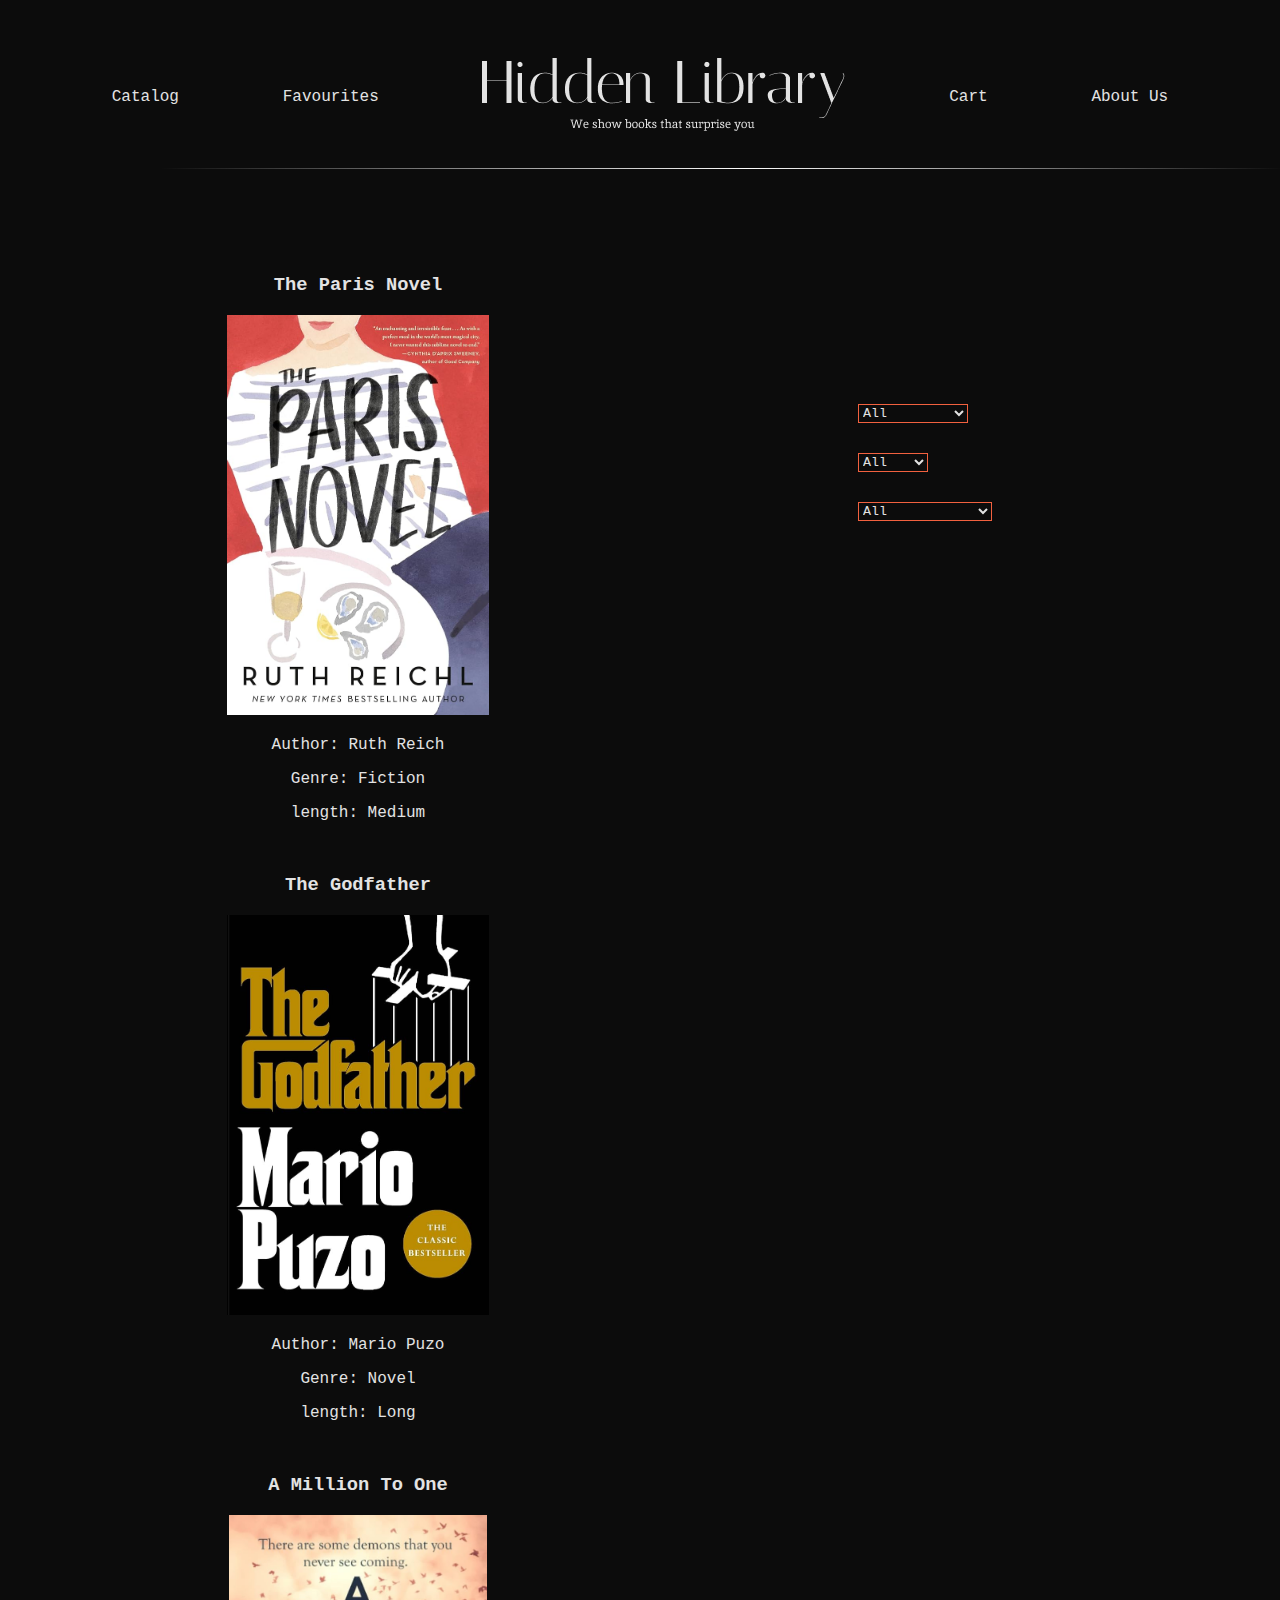
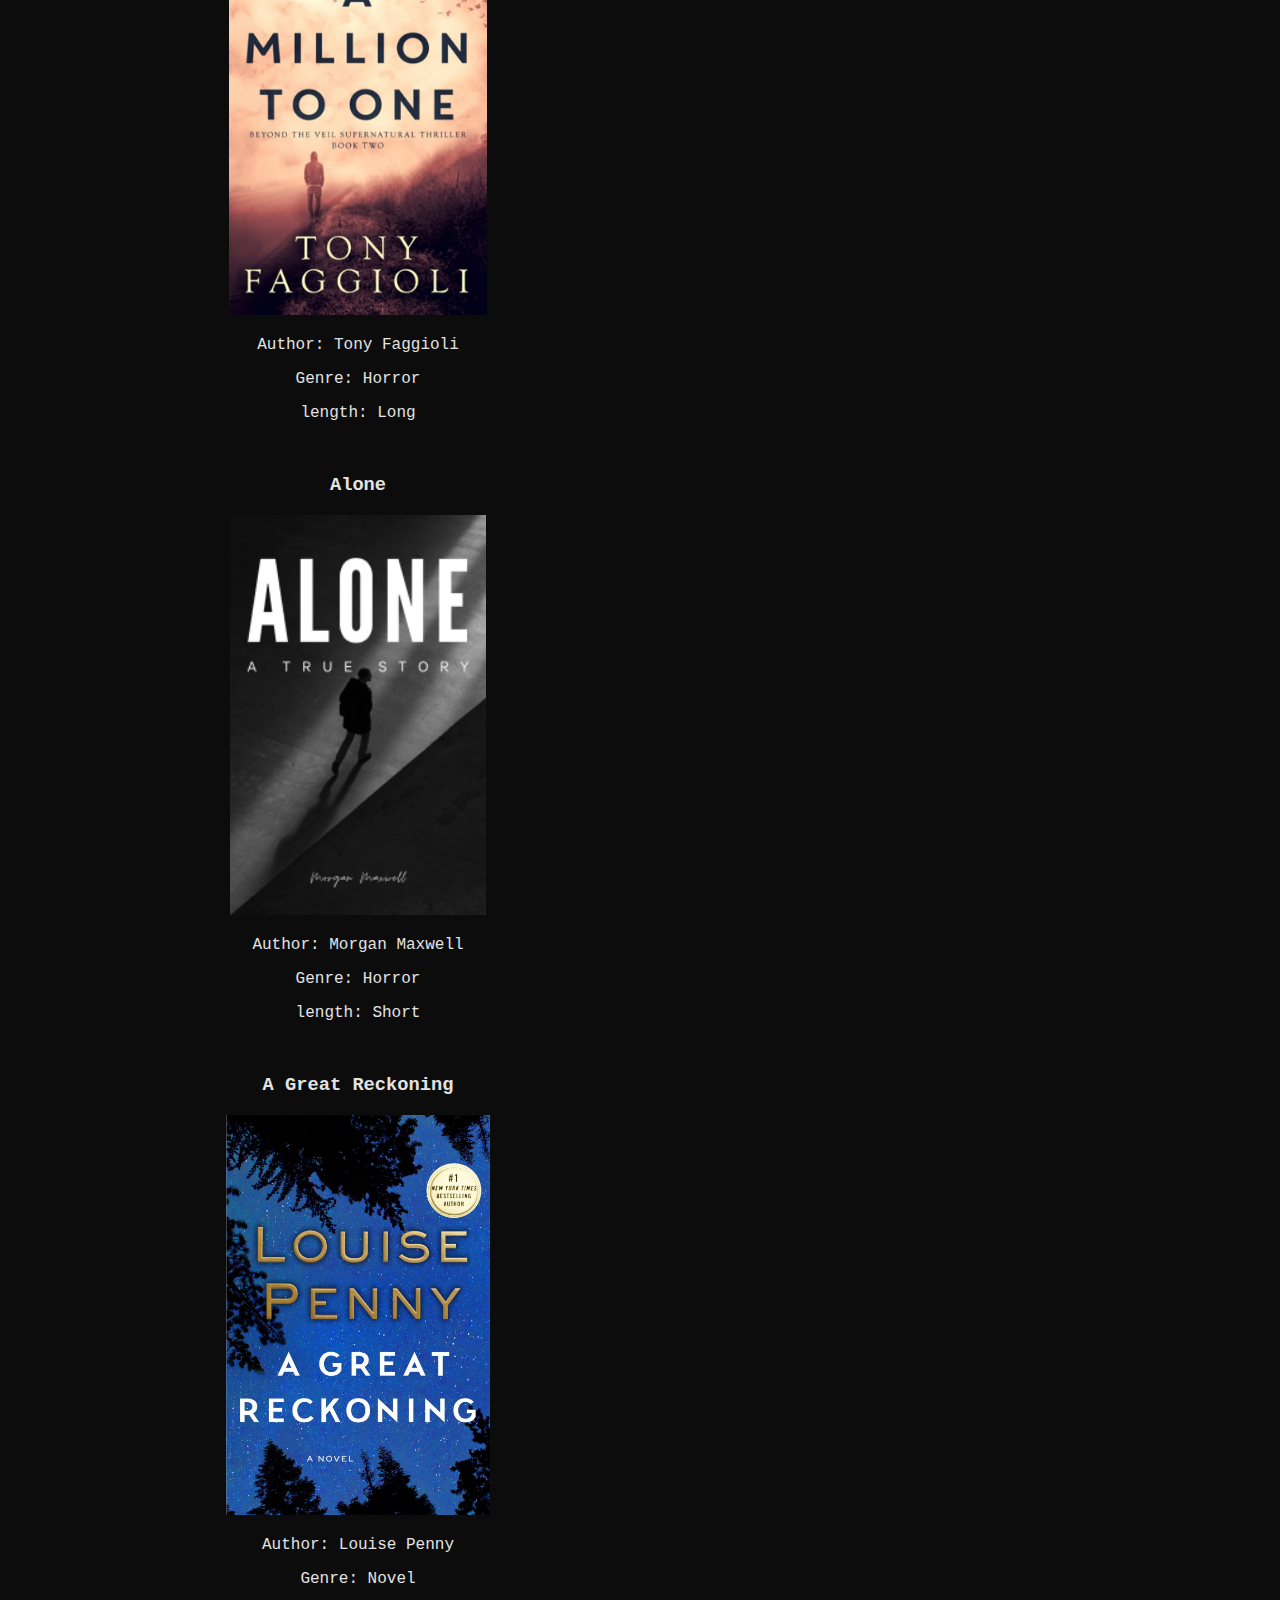
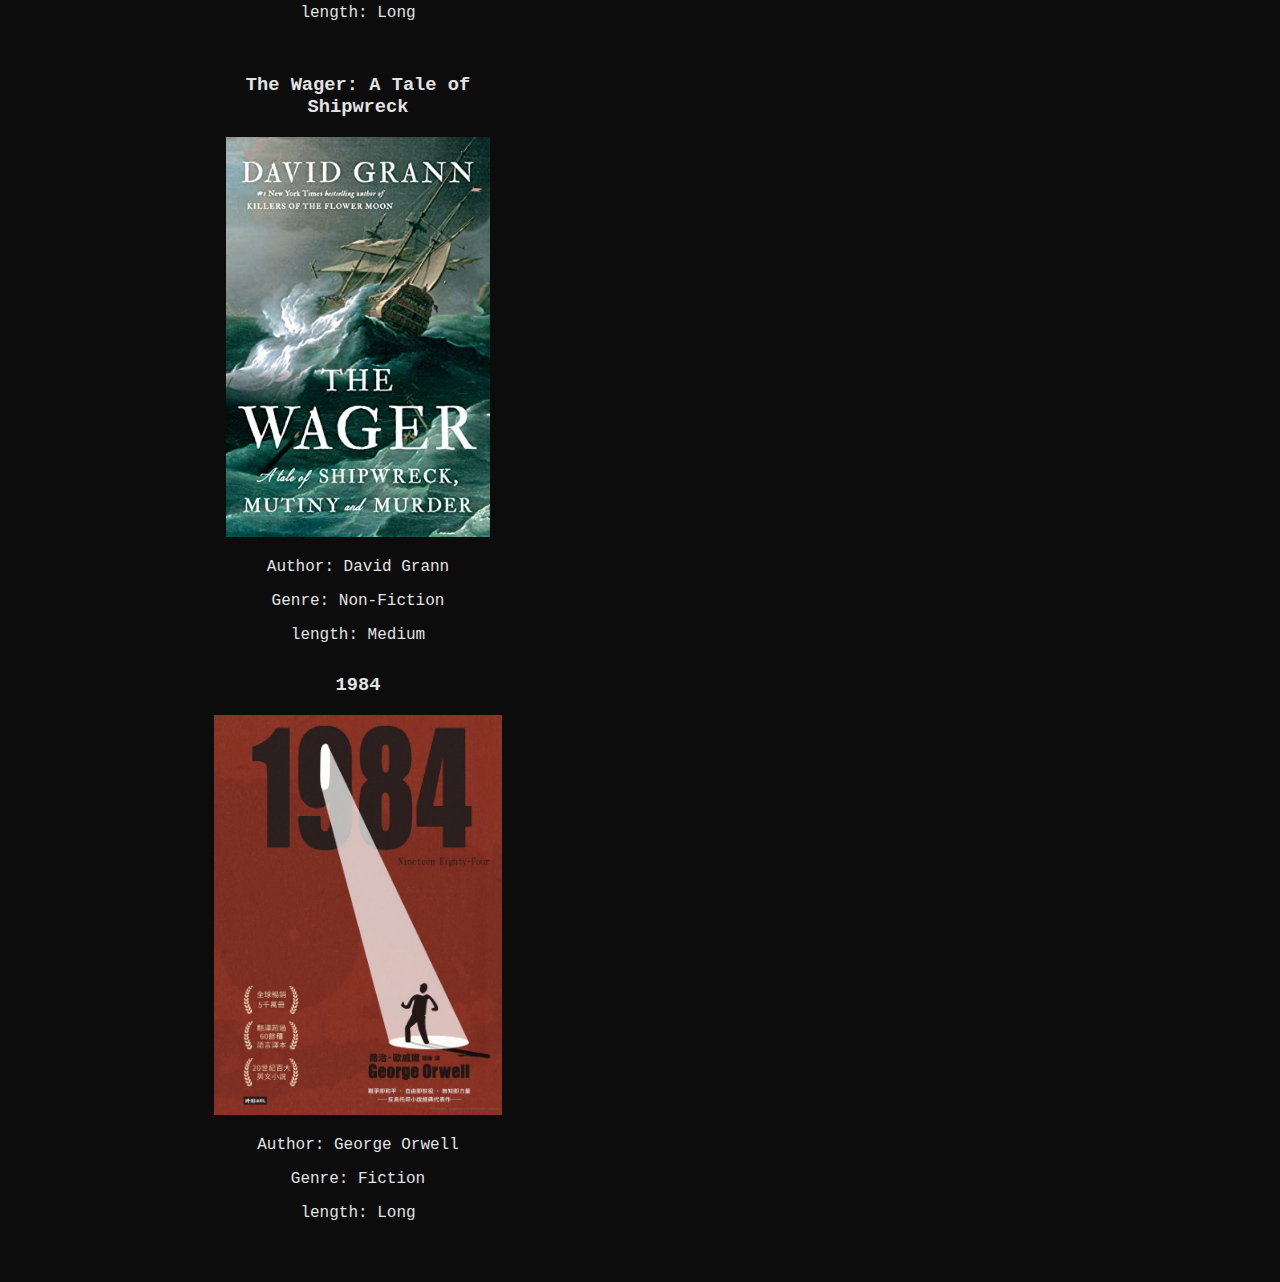
<file: catalog.html>
<!DOCTYPE html>
<html lang="en">
<head>
    <meta charset="UTF-8">
    <meta name="viewport" content="width=device-width, initial-scale=1.0">
    <link rel="stylesheet" href="style.css">
    <title>Document</title>
</head>
<body>
    <header>
        <a href="C:\Users\Timur\Desktop\AlmaU 2\Front-End\Сессия\catalog.html">Catalog</a>
        <a href="C:\Users\Timur\Desktop\AlmaU 2\Front-End\Сессия\favourites.html">Favourites</a>
        <a href="C:\Users\Timur\Desktop\AlmaU 2\Front-End\Сессия\index.html"><img src="images/Vector.png"></a>
        <a href="C:\Users\Timur\Desktop\AlmaU 2\Front-End\Сессия\cart.html">Cart</a>
        <a href="C:\Users\Timur\Desktop\AlmaU 2\Front-End\Сессия\about.html">About Us</a>
    </header>
    <div class="line"><img src="images/Line Logo.png"></div>
    <div class="catalogBooks">
        <div id="books">

        </div>
        
        <div id="filter">
            <select name="" id="genre">
                <option value="All">All</option>
                <option value="Fiction">Fiction</option>
                <option value="Non-Fiction">Non-Fiction</option>
                <option value="Novel">Novel</option>
                <option value="Horror">Horror</option>
            </select>
            <select name="" id="length">
                <option value="All">All</option>
                <option value="Short">Short</option>
                <option value="Medium">Medium</option>
                <option value="Long">Long</option>
                <option value="Series">Series</option>
            </select>
            <select name="" id="author">
                <option value="All">All</option>
                <option value="Sean Murphy">Sean Murphy</option>
                <option value="Mario Puzo">Mario Puzo</option>
                <option value="Tony Faggioli">Tony Faggioli</option>
                <option value="Morgan Maxwell">Morgan Maxwell</option>
                <option value="Louise Penny">Louise Penny</option>
                <option value="David Grann">David Grann</option>
            </select>
        </div>
    </div>

    <script src="catalog.js"></script>
</body>
</html>
</file>
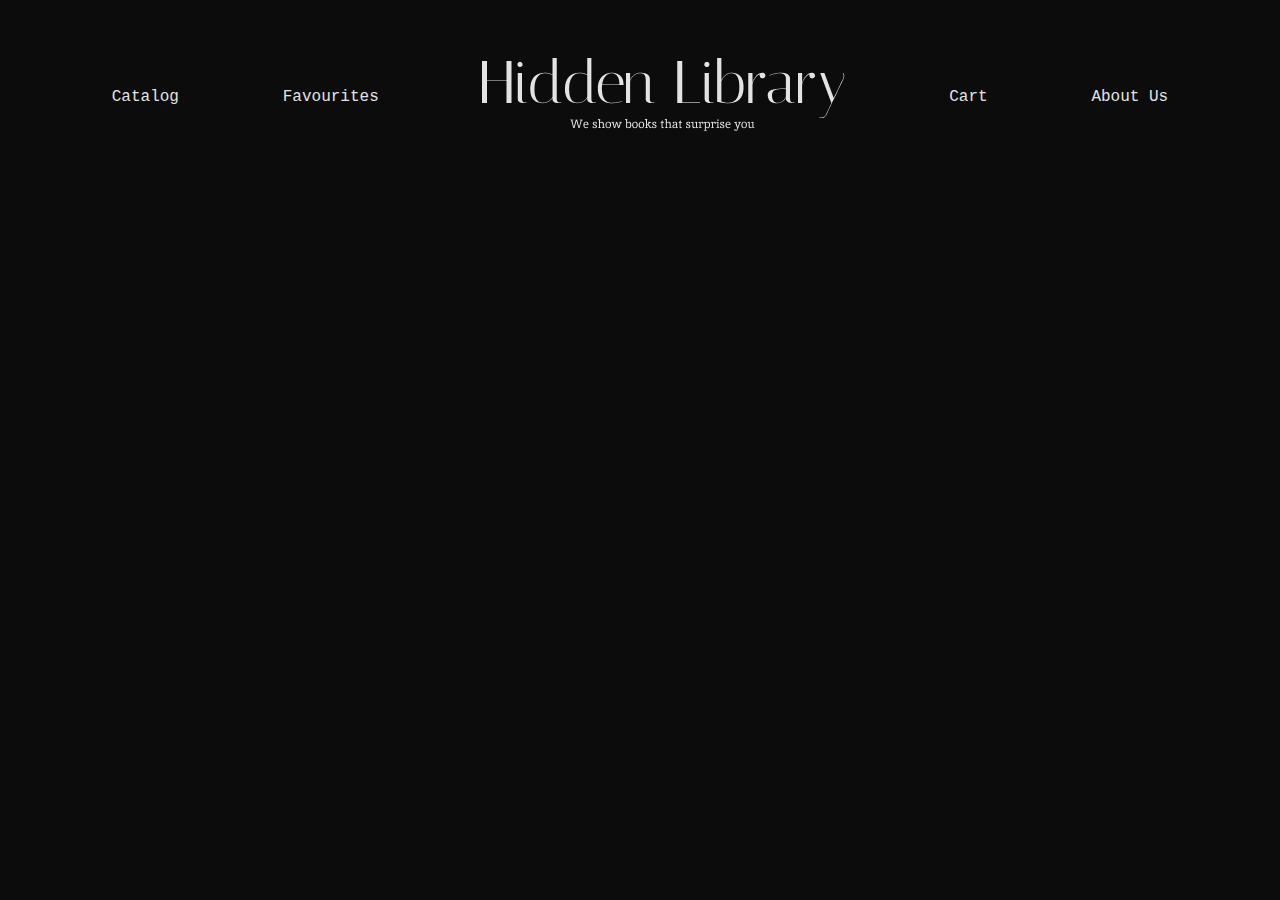
<file: favourites.html>
<!DOCTYPE html>
<html lang="en">
<head>
    <meta charset="UTF-8">
    <meta name="viewport" content="width=device-width, initial-scale=1.0">
    <link rel="stylesheet" href="style.css">
    <title>Document</title>
</head>
<body>
    <header>
        <a href="C:\Users\Timur\Desktop\AlmaU 2\Front-End\Сессия\catalog.html">Catalog</a>
        <a href="C:\Users\Timur\Desktop\AlmaU 2\Front-End\Сессия\favourites.html">Favourites</a>
        <a href="C:\Users\Timur\Desktop\AlmaU 2\Front-End\Сессия\index.html"><img src="images/Vector.png"></a>
        <a href="C:\Users\Timur\Desktop\AlmaU 2\Front-End\Сессия\cart.html">Cart</a>
        <a href="C:\Users\Timur\Desktop\AlmaU 2\Front-End\Сессия\about.html">About Us</a>
    </header>
    <div id="favorites-container">

    </div>
    <script src="favorites.js"></script>
</body>
</html>
</file>
<file: style.css>
body {
    background-color: rgb(12, 12, 12);
    color: rgb(227, 227, 227);
    font-family:'Courier New', Courier, monospace;
}
header {
    display: flex;
    justify-content:space-evenly;
    align-items: center;
    text-decoration: none;
    padding-top: 50px;
}
a {
    text-decoration: none;
    color: rgb(227, 227, 227);
    font-family:'Courier New', Courier, monospace;
}
.line {
    margin-left: 150px;
    margin-top: 20px;
}
.catalogBooks {
    display: flex;
    justify-content: left;
}
.bookInstance {
    height: 500px;
    width: 300px;
    text-align: center;
    margin: 100px 200px;
}
.bookInstance img {
    height: 400px;
}
#filter {
    margin-top: 200px;
}
#filter select {
    background-color: rgb(12, 12, 12);
    color: rgb(227, 227, 227);
    font-family:'Courier New', Courier, monospace;
    border-color: rgb(242, 97, 63);
    display: flex;
    flex-direction: column;
    margin-top: 30px;
    margin-left: 150px;
}
</file>
